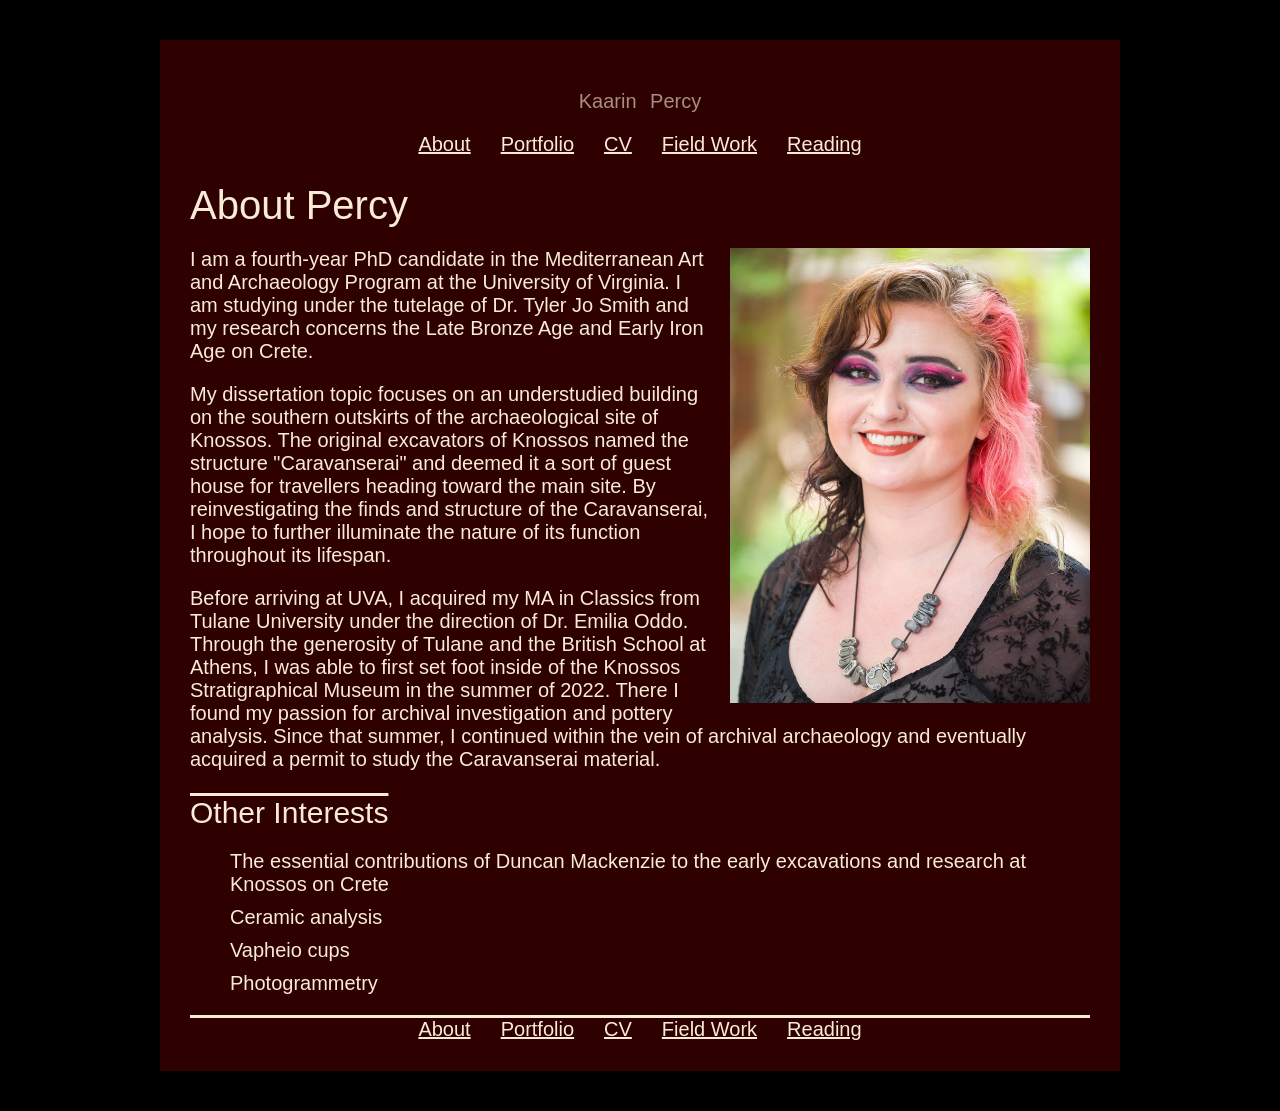
<file: index.html>
<!DOCTYPE html>
<html lang="en">
<head>
    <meta charset="UTF-8">
    <meta name="viewport" content="width=device-width, initial-scale=1.0">
    <title>Kaarin Percy</title>
    <link rel="stylesheet" href="style.css">
</head>
<body>
    <header>
        <p id="sitetitle">Kaarin Percy</p>
        <nav>
            <a href="index.html">About</a>
            <a href="portfolio.html">Portfolio</a>
            <a href="cv.html">CV</a>
            <a href="fieldwork.html">Field Work</a>
            <a href="reading.html">Reading</a>
        </nav>
    </header>
    <main>
        <h1>About Percy</h1>
        <img src="/Assets/headshot2.png" class="aboutpageimage" alt="Headshot of Kaarin Percy, 2025.">
        <p>I am a fourth-year PhD candidate in the Mediterranean Art and Archaeology Program at the University of Virginia. I am studying under the tutelage of <a href="https://art.as.virginia.edu/people/tyler-jo-smith">Dr. Tyler Jo Smith</a> and my research concerns the Late Bronze Age and Early Iron Age on Crete.</p>
        <p>My dissertation topic focuses on an understudied building on the southern outskirts of the archaeological site of <a href="https://knossospalace.gr/">Knossos</a>. The original excavators of Knossos named the structure <a href="https://knossosdocumenta.gr/en/caravanserai/">"Caravanserai"</a> and deemed it a sort of guest house for travellers heading toward the main site. By reinvestigating the finds and structure of the Caravanserai, I hope to further illuminate the nature of its function throughout its lifespan.</p>
        <p>Before arriving at UVA, I acquired my MA in Classics from Tulane University under the direction of <a href="https://liberalarts.tulane.edu/classical-studies/people/emilia-oddo">Dr. Emilia Oddo</a>. Through the generosity of Tulane and the <a href="https://www.bsa.ac.uk/">British School at Athens</a>, I was able to first set foot inside of the <a href="https://www.bsa.ac.uk/about-us/knossos-research-centre/">Knossos Stratigraphical Museum</a> in the summer of 2022. There I found my passion for archival investigation and pottery analysis. Since that summer, I continued within the vein of archival archaeology and eventually acquired a permit to study the Caravanserai material.</p>
        <h2>Other Interests</h2>
        <ul>
            <li>The essential contributions of Duncan Mackenzie to the early excavations and research at Knossos on Crete</li>
            <li>Ceramic analysis</li>
            <li>Vapheio cups</li>
            <li>Photogrammetry</li>
        </ul>
    </main>
<footer>
    <nav>
            <a href="index.html">About</a>
            <a href="portfolio.html">Portfolio</a>
            <a href="cv.html">CV</a>
            <a href="fieldwork.html">Field Work</a>
            <a href="reading.html">Reading</a>
        </nav>
</footer>
</body>
</html>
</file>
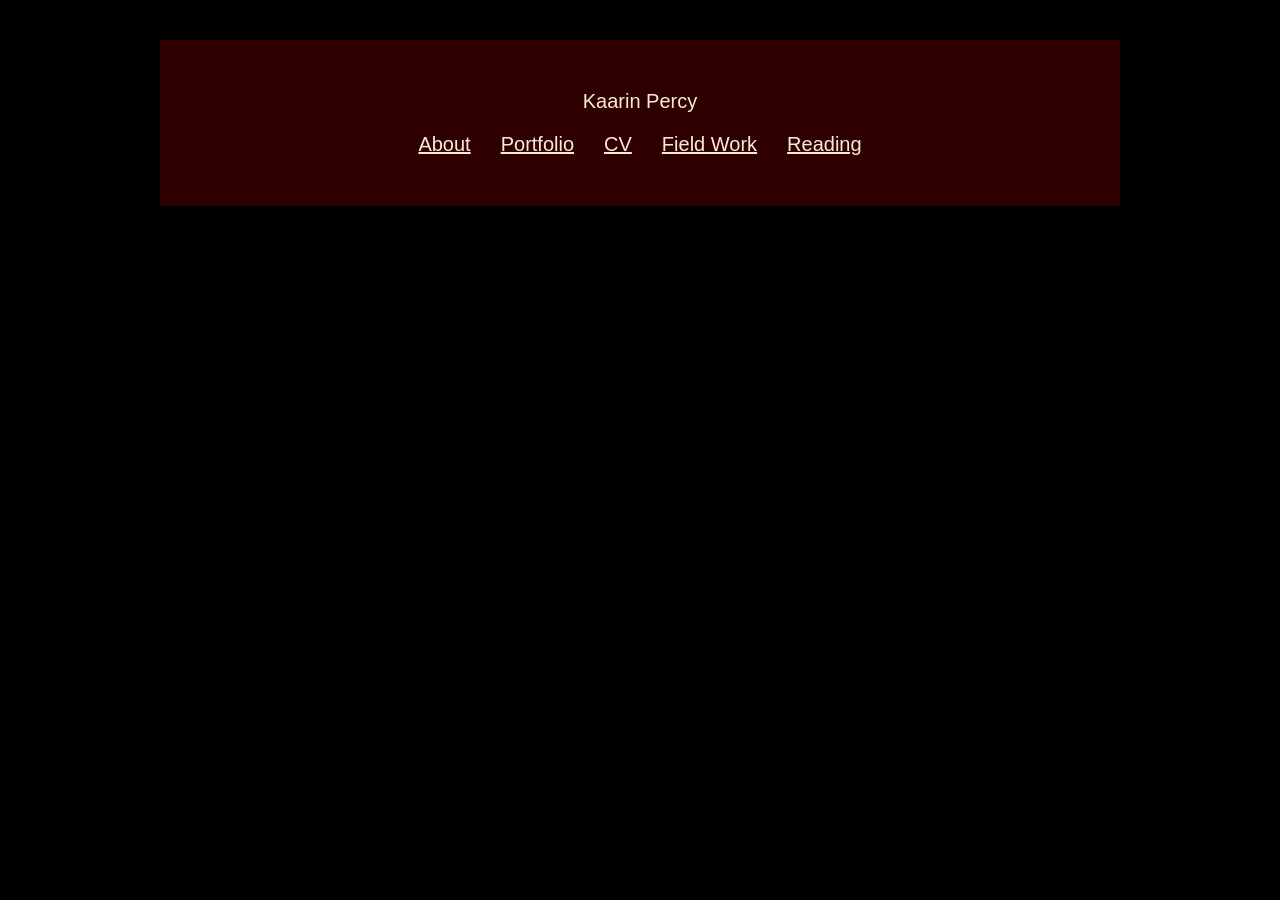
<file: about.html>
<!DOCTYPE html>
<html lang="en">
<head>
    <meta charset="UTF-8">
    <meta name="viewport" content="width=device-width, initial-scale=1.0">
    <title>About - Kaarin Percy</title>
    <link rel="stylesheet" href="style.css">
</head>
<body>
    <header>
        <p>Kaarin Percy</p>
        <nav>
            <a href="about.html">About</a>
            <a href="portfolio.html">Portfolio</a>
            <a href="cv.html">CV</a>
            <a href="fieldwork.html">Field Work</a>
            <a href="reading.html">Reading</a>
        </nav>
    </header>
    <main>
        <p></p>
    </main>

</body>
</html>
</file>
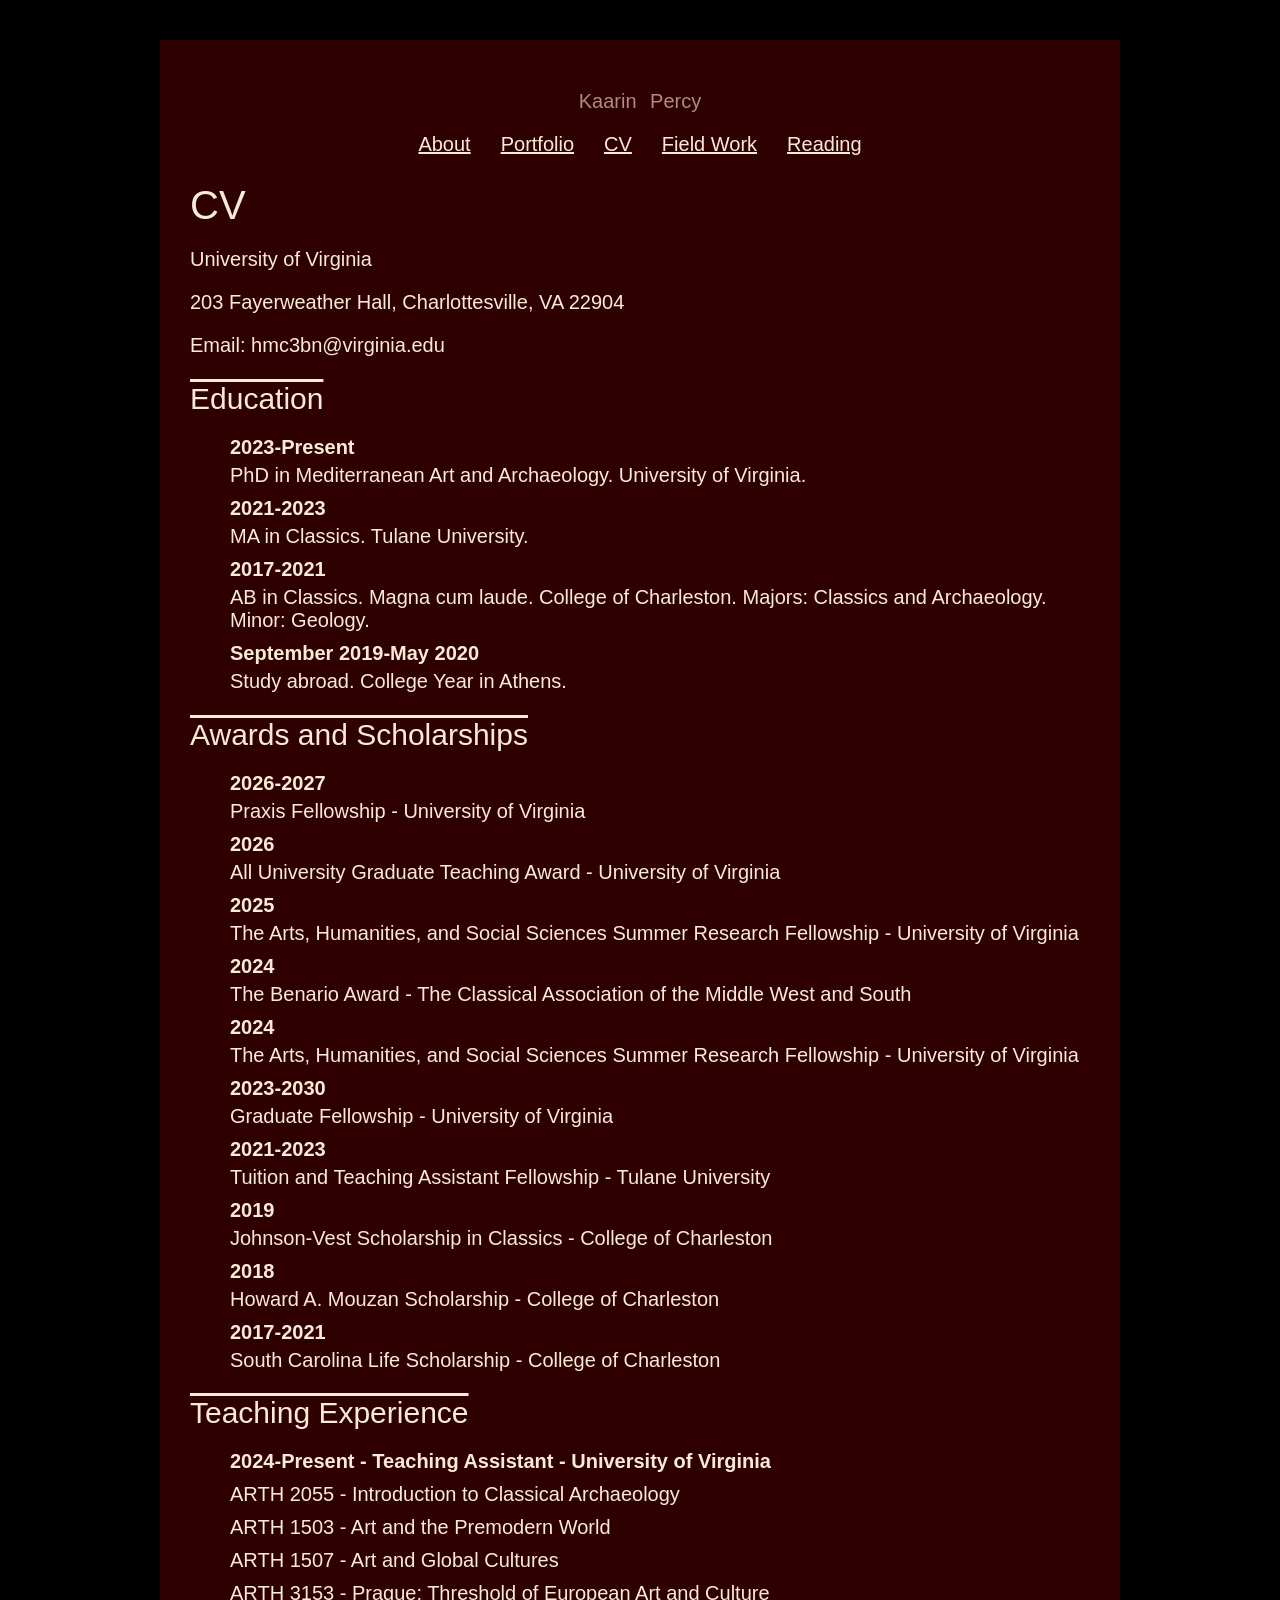
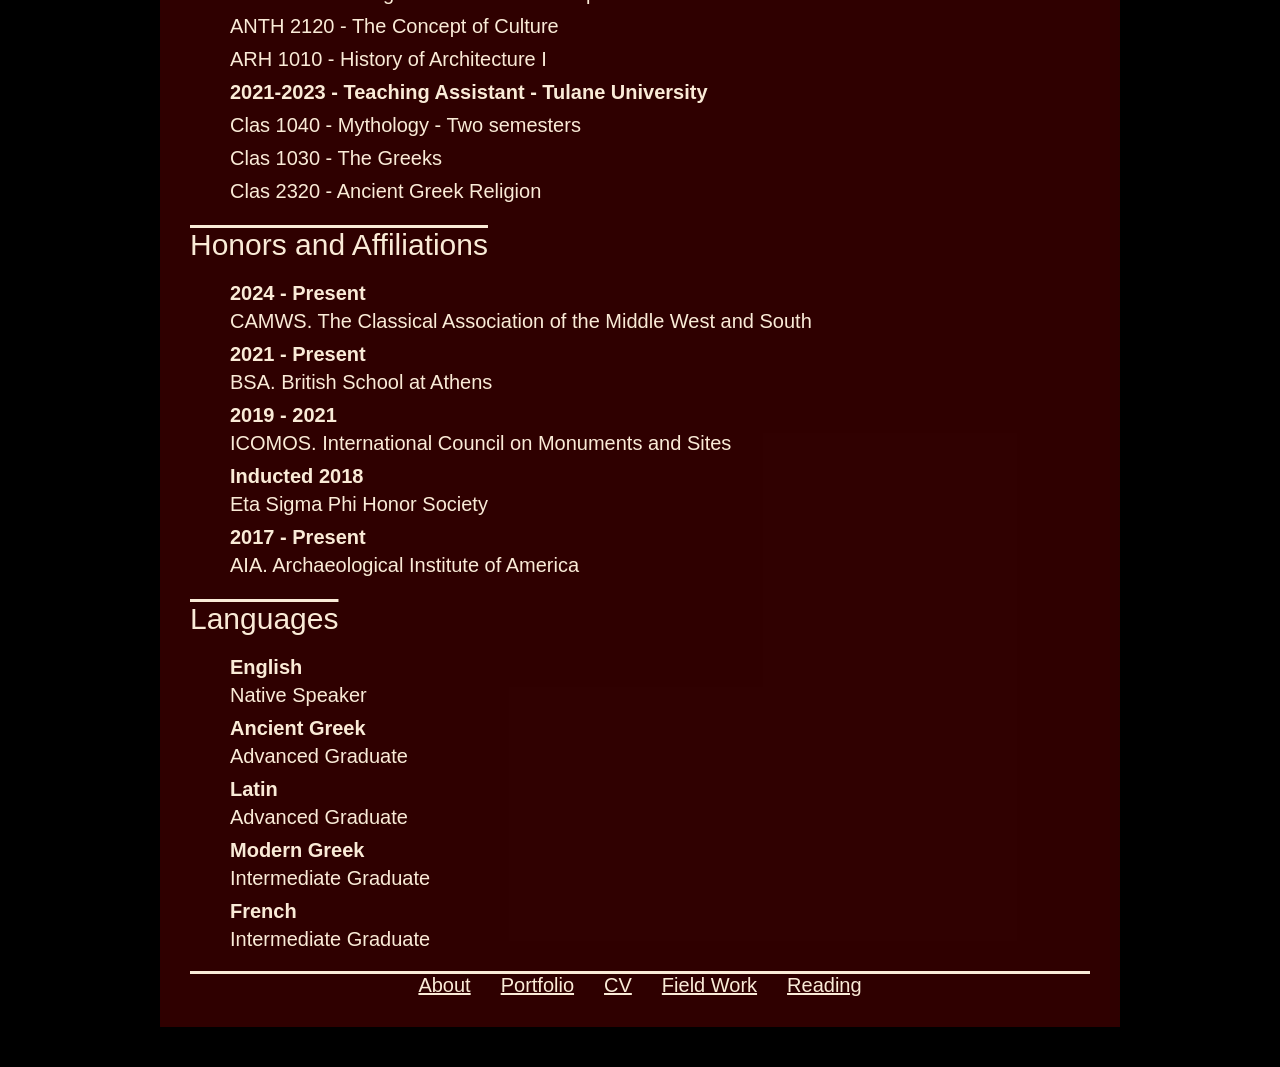
<file: cv.html>
<!DOCTYPE html>
<html lang="en">
<head>
    <meta charset="UTF-8">
    <meta name="viewport" content="width=device-width, initial-scale=1.0">
    <title>CV Kaarin Percy</title>
    <link rel="stylesheet" href="style.css">
</head>
<body>
    <header>
        <p id="sitetitle">Kaarin Percy</p>
        <nav>
            <a href="index.html">About</a>
            <a href="portfolio.html">Portfolio</a>
            <a href="cv.html">CV</a>
            <a href="fieldwork.html">Field Work</a>
            <a href="reading.html">Reading</a>
        </nav>
    </header>
    <main>
        <h1>CV</h1>
        <p>University of Virginia </p>
        <p>
203 Fayerweather Hall,
Charlottesville, VA 22904
        </p>
        <p>Email: hmc3bn@virginia.edu</p>
        <h2>Education</h2>
        <ul> 
            <li><strong>2023-Present</strong> PhD in Mediterranean Art and Archaeology. University of Virginia.</li>
            <li><strong>2021-2023</strong> MA in Classics. Tulane University.</li>
            <li><strong>2017-2021</strong> AB in Classics. Magna cum laude. College of Charleston.
                Majors: Classics and Archaeology. Minor: Geology.
            </li>
            <li><strong>September 2019-May 2020</strong> Study abroad. College Year in Athens.</li>
        </ul>
       
<h2>Awards and Scholarships</h2>
<ul>
    <li><strong>2026-2027</strong> Praxis Fellowship - University of Virginia</li>
    <li><strong>2026</strong> All University Graduate Teaching Award - University of Virginia</li>
    <li><strong>2025</strong> The Arts, Humanities, and Social Sciences Summer Research Fellowship - University of Virginia</li>
    <li><strong>2024</strong> The Benario Award - The Classical Association of the Middle West and South</li>
    <li><strong>2024</strong> The Arts, Humanities, and Social Sciences Summer Research Fellowship - University of Virginia</li>
    <li><strong>2023-2030</strong> Graduate Fellowship - University of Virginia</li>
    <li><strong>2021-2023</strong> Tuition and Teaching Assistant Fellowship - Tulane University</li>
    <li><strong>2019</strong> Johnson-Vest Scholarship in Classics - College of Charleston</li>
    <li><strong>2018</strong> Howard A. Mouzan Scholarship - College of Charleston</li>
    <li><strong>2017-2021</strong> South Carolina Life Scholarship - College of Charleston</li>
</ul>

<h2>Teaching Experience</h2>
<ul>
    <li><strong>2024-Present - Teaching Assistant - University of Virginia</strong></li>
    <li>ARTH 2055 - Introduction to Classical Archaeology</li>
    <li>ARTH 1503 - Art and the Premodern World</li>
    <li>ARTH 1507 - Art and Global Cultures</li>
    <li>ARTH 3153 - Prague: Threshold of European Art and Culture</li>
    <li>ANTH 2120 - The Concept of Culture</li>
    <li>ARH 1010 - History of Architecture I</li>
    <li><strong>2021-2023 - Teaching Assistant - Tulane University</strong></li>
    <li>Clas 1040 - Mythology - Two semesters</li>
    <li>Clas 1030 - The Greeks</li>
    <li>Clas 2320 - Ancient Greek Religion</li>
</ul>
<h2>Honors and Affiliations</h2>
<ul>
    <li><strong>2024 - Present</strong> CAMWS. The Classical Association of the Middle West and South</li>
    <li><strong>2021 - Present</strong> BSA. British School at Athens</li>
    <li><strong>2019 - 2021</strong> ICOMOS. International Council on Monuments and Sites</li>
    <li><strong>Inducted 2018</strong>Eta Sigma Phi Honor Society</li>
    <li><strong>2017 - Present</strong>AIA. Archaeological Institute of America</li>
</ul>
<h2>Languages</h2>
<ul>
    <li><strong>English</strong>Native Speaker</li>
    <li><strong>Ancient Greek</strong>Advanced Graduate</li>
    <li><strong>Latin</strong> Advanced Graduate</li>
    <li><strong>Modern Greek</strong>Intermediate Graduate</li>
    <li><strong>French</strong>Intermediate Graduate</li>
</ul>

    </main>
<footer>
    <nav>
            <a href="index.html">About</a>
            <a href="portfolio.html">Portfolio</a>
            <a href="cv.html">CV</a>
            <a href="fieldwork.html">Field Work</a>
            <a href="reading.html">Reading</a>
        </nav>
</footer>
</body>
</html>
</file>
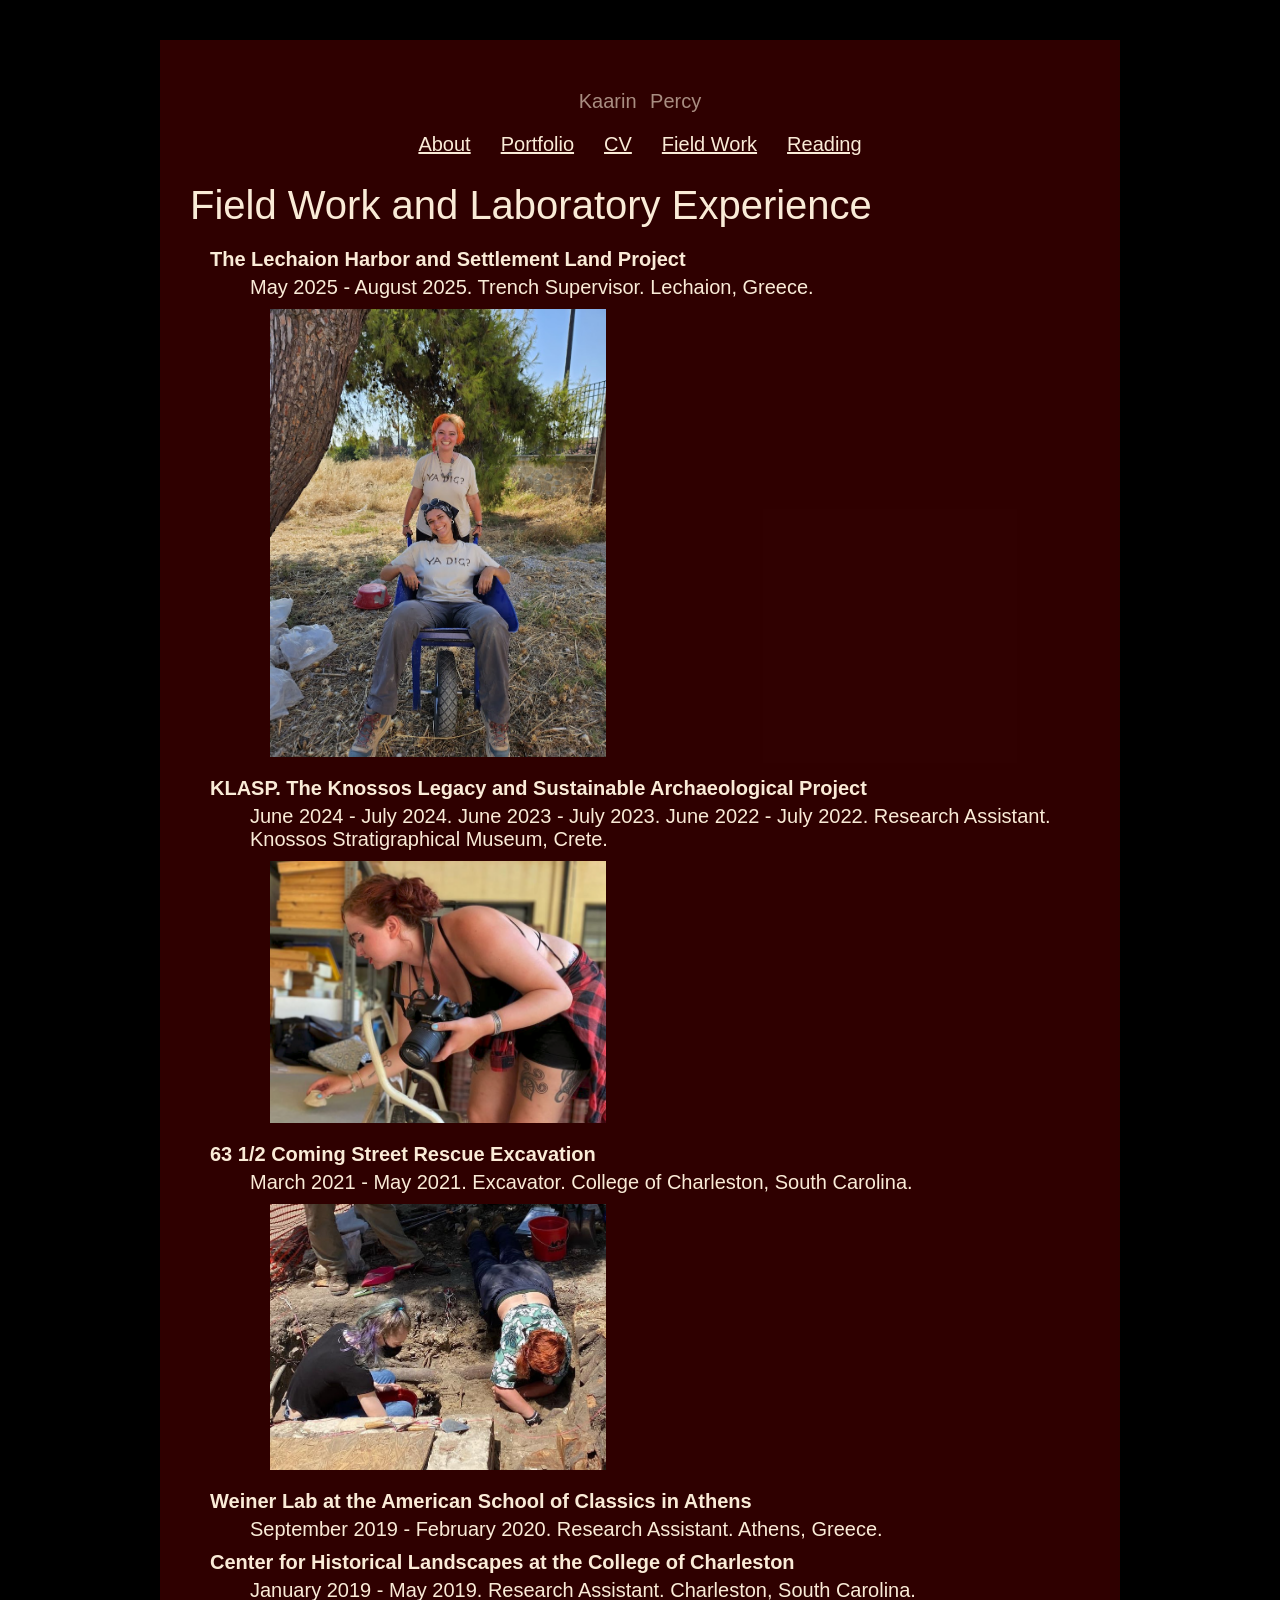
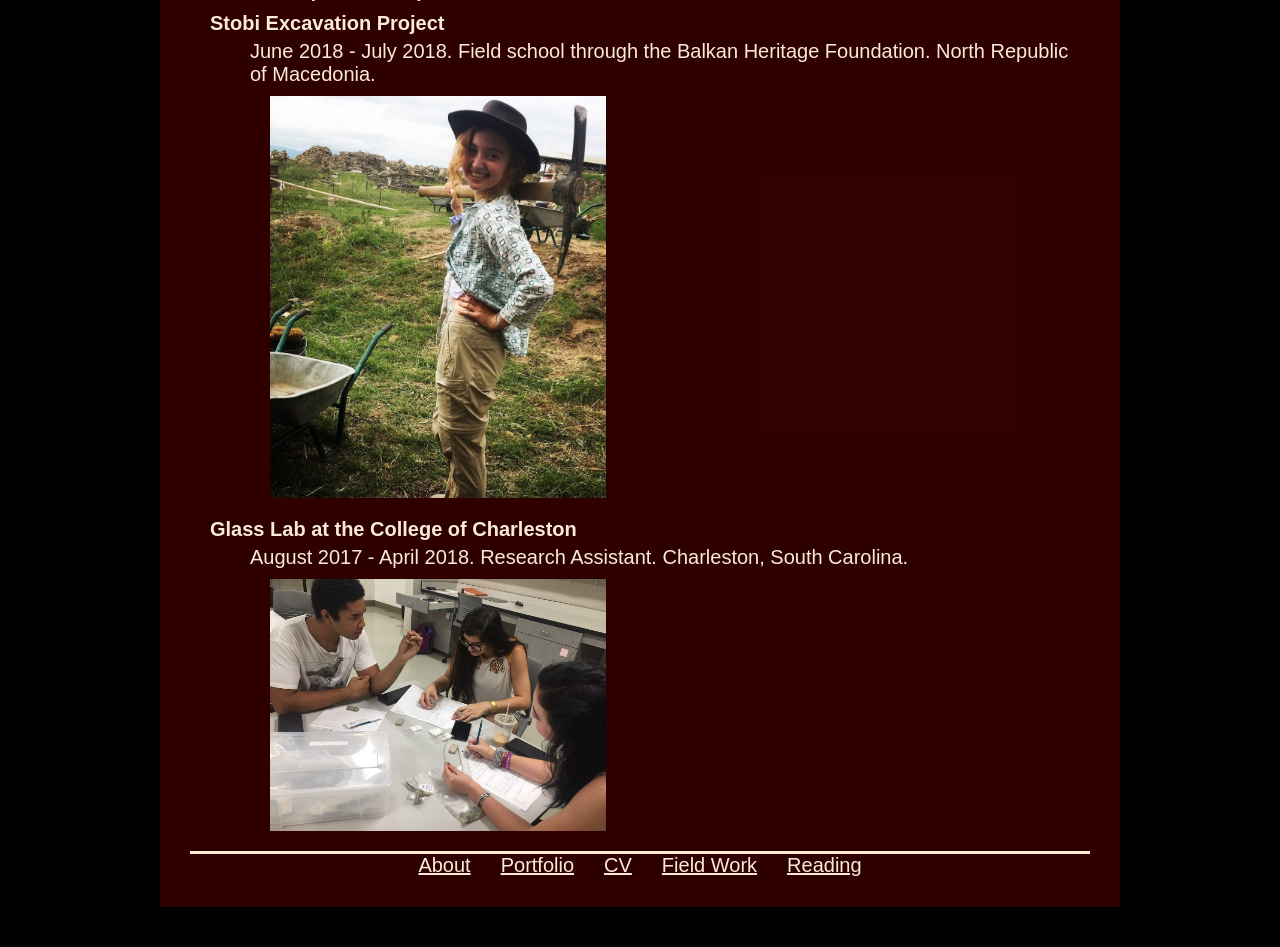
<file: fieldwork.html>
<!DOCTYPE html>
<html lang="en">
<head>
    <meta charset="UTF-8">
    <meta name="viewport" content="width=device-width, initial-scale=1.0">
    <title>Kaarin Percy - Field Work</title>
    <link rel="stylesheet" href="style.css">
</head>
<body>
    <header>
        <p id="sitetitle">Kaarin Percy</p>
        <nav>
            <a href="index.html">About</a>
            <a href="portfolio.html">Portfolio</a>
            <a href="cv.html">CV</a>
            <a href="fieldwork.html">Field Work</a>
            <a href="reading.html">Reading</a>
        </nav>
    </header>
    <main>
        <h1>Field Work and Laboratory Experience</h1>
        <ul class="fieldworklist">
            <li class="lechaion"><strong>The Lechaion Harbor and Settlement Land Project</strong>May 2025 - August 2025. Trench Supervisor. Lechaion, Greece. <img src="/Assets/lechaion2025.jpg" class="fieldworkimageone" alt="Percy at the Lechaion excavation site."></li>
            <li class="knossos"><strong>KLASP. The Knossos Legacy and Sustainable Archaeological Project</strong>June 2024 - July 2024. June 2023 - July 2023. June 2022 - July 2022. Research Assistant. Knossos Stratigraphical Museum, Crete.<img src="/Assets/knossos2024.png" class="fieldworkimagetwo" alt="Percy in the Stratigraphical Museum at Knossos photographing archival material."></li>
            <li class="comingst"><strong>63 1/2 Coming Street Rescue Excavation</strong>March 2021 - May 2021. Excavator. College of Charleston, South Carolina. <img src="/Assets/comingst2021.JPG" class="fieldworkimagethree" alt="Percy excavating at the 63 1/2 Coming Street site."></li>
            <li class="weiner"><strong>Weiner Lab at the American School of Classics in Athens</strong> September 2019 - February 2020. Research Assistant. Athens, Greece.</li>
            <li class="historical"><strong>Center for Historical Landscapes at the College of Charleston</strong>January 2019 - May 2019. Research Assistant. Charleston, South Carolina.</li>
            <li class="stobi"><strong> Stobi Excavation Project </strong> June 2018 - July 2018. Field school through the Balkan Heritage Foundation. North Republic of Macedonia.<img src="/Assets/stobi2018.JPG" class="fieldworkimagefour" alt="Percy excavating at the Stobi site."></li>
            <li class="glass"><strong>Glass Lab at the College of Charleston</strong>August 2017 - April 2018. Research Assistant. Charleston, South Carolina.<img src="/Assets/glasslab2018.JPG" class="fieldworkimagefive" alt="Percy working in the Glass Lab at the College of Charleston."></li>
           
        </ul>
    </main>
<footer>
    <nav>
            <a href="index.html">About</a>
            <a href="portfolio.html">Portfolio</a>
            <a href="cv.html">CV</a>
            <a href="fieldwork.html">Field Work</a>
            <a href="reading.html">Reading</a>
        </nav>
</footer>
</body>
</html>
</file>
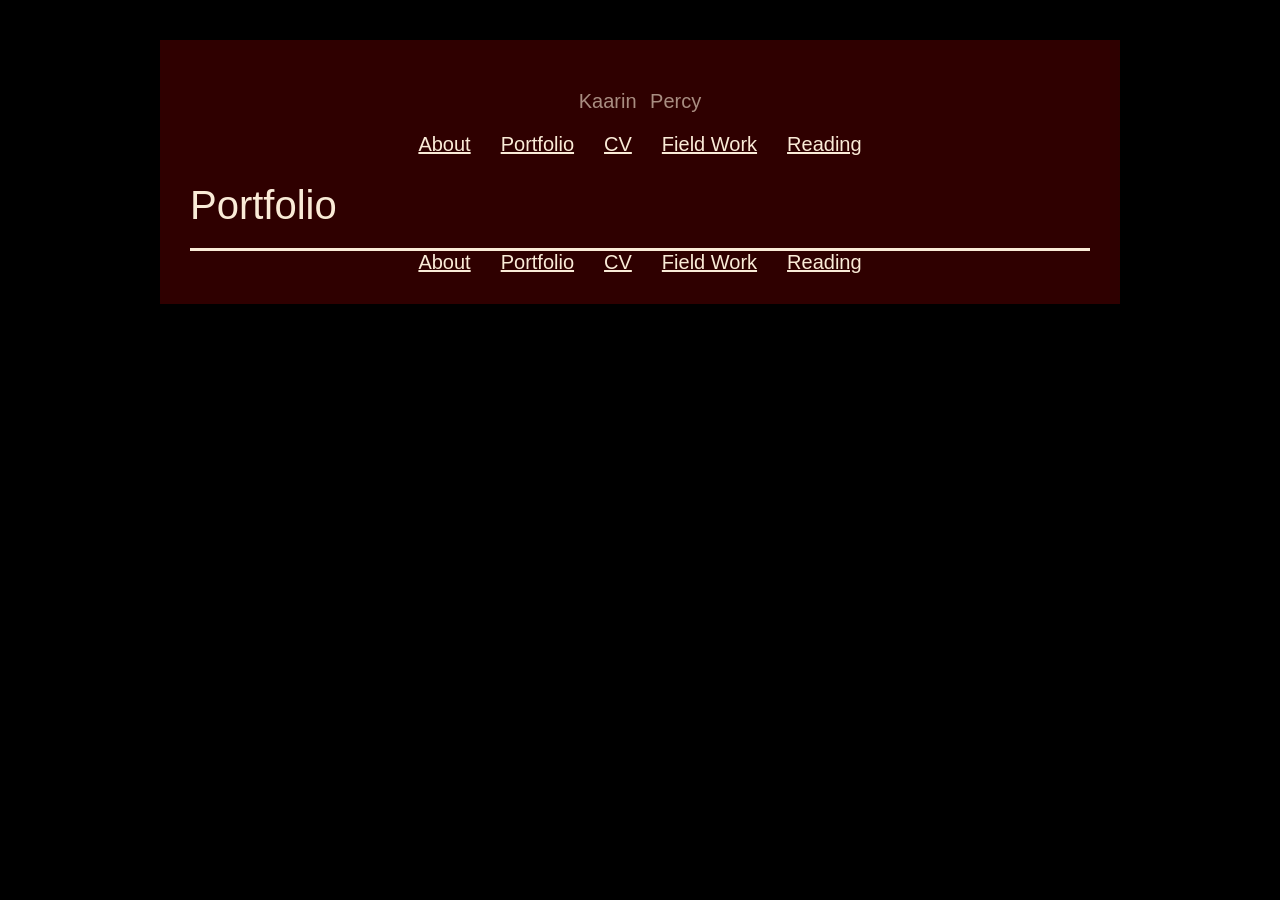
<file: portfolio.html>
<!DOCTYPE html>
<html lang="en">
<head>
    <meta charset="UTF-8">
    <meta name="viewport" content="width=device-width, initial-scale=1.0">
    <title>Kaarin Percy - Portfolio</title>
    <link rel="stylesheet" href="style.css">
</head>
<body>
    <header>
        <p id="sitetitle">Kaarin Percy</p>
        <nav>
            <a href="index.html">About</a>
            <a href="portfolio.html">Portfolio</a>
            <a href="cv.html">CV</a>
            <a href="fieldwork.html">Field Work</a>
            <a href="reading.html">Reading</a>
        </nav>
    </header>
    <main>
        <h1>Portfolio</h1>
        
    </main>
<footer>
    <nav>
            <a href="index.html">About</a>
            <a href="portfolio.html">Portfolio</a>
            <a href="cv.html">CV</a>
            <a href="fieldwork.html">Field Work</a>
            <a href="reading.html">Reading</a>
        </nav>
</footer>
</body>
</html>
</file>
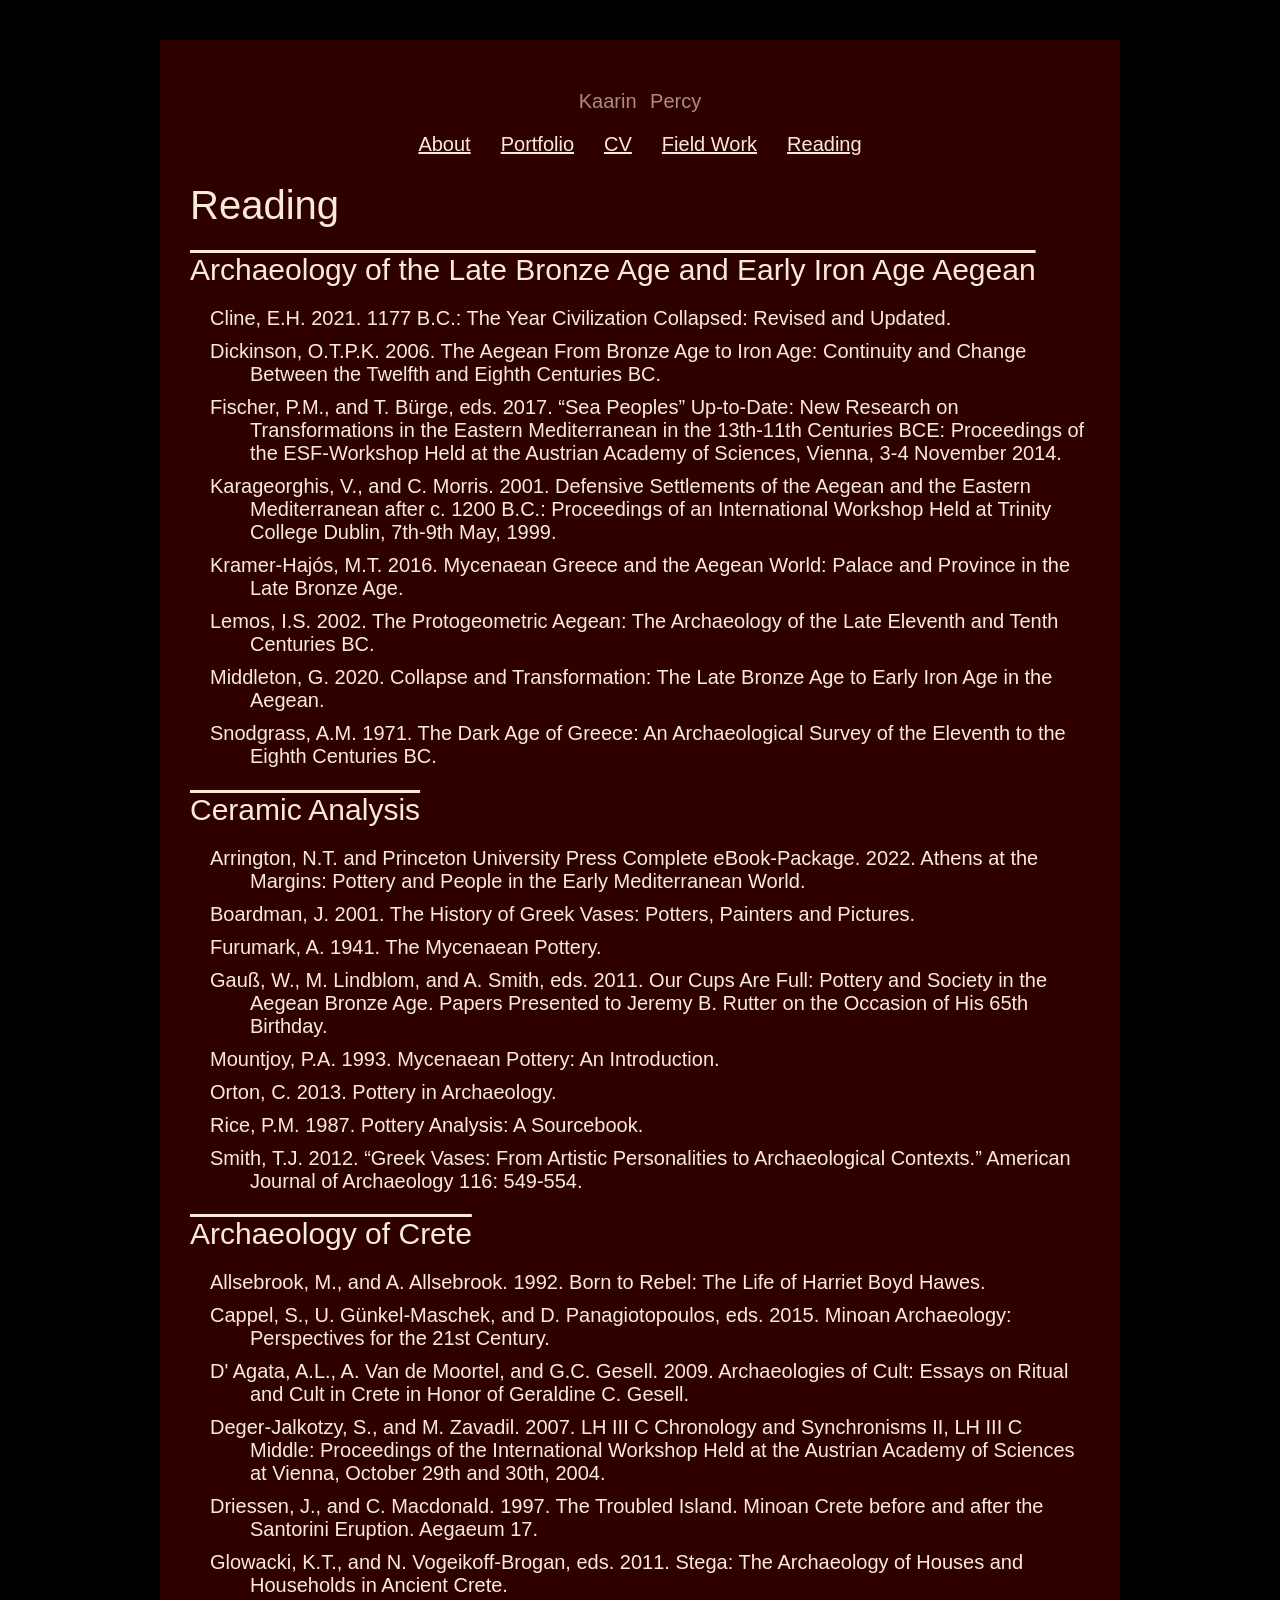
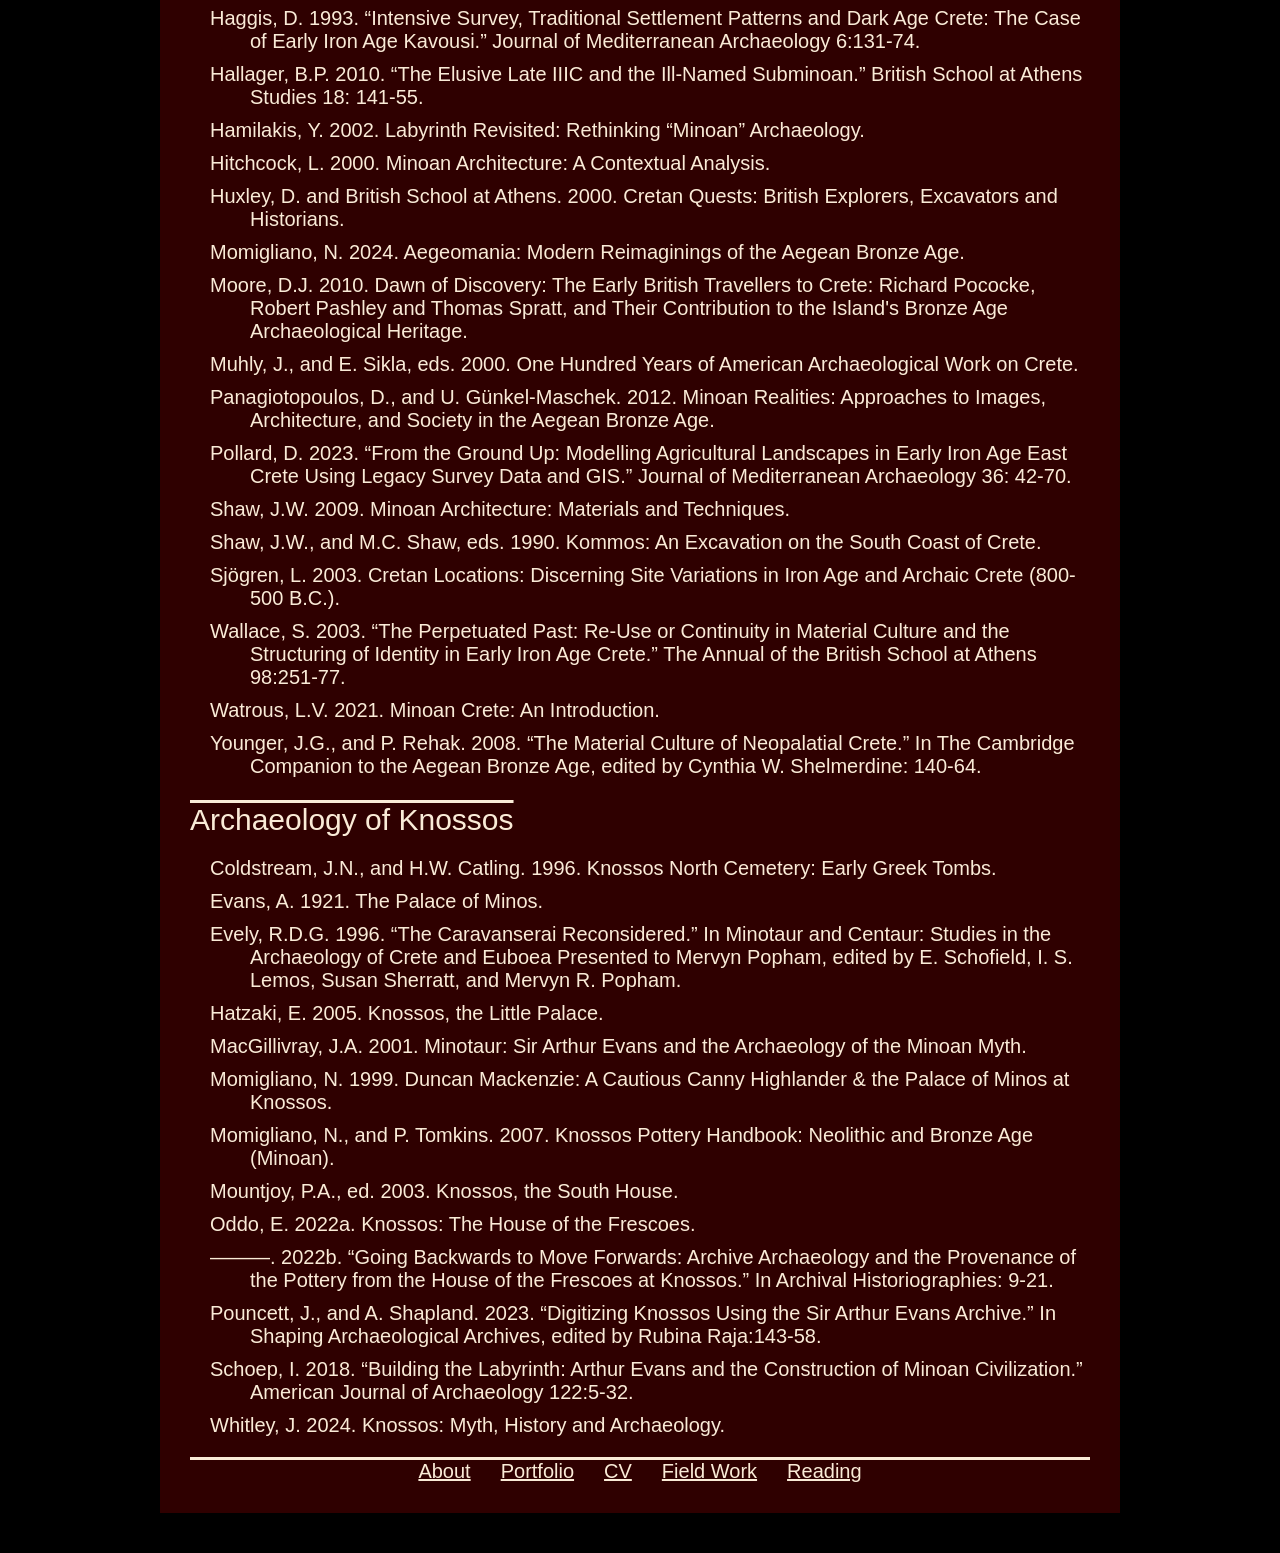
<file: reading.html>
<!DOCTYPE html>
<html lang="en">
<head>
    <meta charset="UTF-8">
    <meta name="viewport" content="width=device-width, initial-scale=1.0">
    <title>Kaarin Percy - Reading</title>
    <link rel="stylesheet" href="style.css">
</head>
<body>
    <header>
        <p id="sitetitle">Kaarin Percy</p>
        <nav>
            <a href="index.html">About</a>
            <a href="portfolio.html">Portfolio</a>
            <a href="cv.html">CV</a>
            <a href="fieldwork.html">Field Work</a>
            <a href="reading.html">Reading</a>
        </nav>
    </header>
    <main>
        <h1>Reading</h1>
        <h2>Archaeology of the Late Bronze Age and Early Iron Age Aegean</h2>
        <ul class="readinglist">
            <li>Cline, E.H. 2021. 1177 B.C.: The Year Civilization Collapsed: Revised and Updated.</li>
            <li>Dickinson, O.T.P.K. 2006. The Aegean From Bronze Age to Iron Age: Continuity and Change Between the Twelfth and Eighth Centuries BC.</li>
            <li>Fischer, P.M., and T. Bürge, eds. 2017. “Sea Peoples” Up-to-Date: New Research on Transformations in the Eastern Mediterranean in the 13th-11th Centuries BCE: Proceedings of the ESF-Workshop Held at the Austrian Academy of Sciences, Vienna, 3-4 November 2014.</li>
            <li>Karageorghis, V., and C. Morris. 2001. Defensive Settlements of the Aegean and the Eastern Mediterranean after c. 1200 B.C.: Proceedings of an International Workshop Held at Trinity College Dublin, 7th-9th May, 1999.</li>
            <li>Kramer-Hajós, M.T. 2016. Mycenaean Greece and the Aegean World: Palace and Province in the Late Bronze Age.</li>
            <li>Lemos, I.S. 2002. The Protogeometric Aegean: The Archaeology of the Late Eleventh and Tenth Centuries BC.</li>
            <li>Middleton, G. 2020. Collapse and Transformation: The Late Bronze Age to Early Iron Age in the Aegean. </li>
            <li>Snodgrass, A.M. 1971. The Dark Age of Greece: An Archaeological Survey of the Eleventh to the Eighth Centuries BC.</li>
        </ul>
        <h2>Ceramic Analysis</h2>
        <ul class="readinglist">
            <li>Arrington, N.T. and Princeton University Press Complete eBook-Package. 2022. Athens at the Margins: Pottery and People in the Early Mediterranean World.</li>
            <li>Boardman, J. 2001. The History of Greek Vases: Potters, Painters and Pictures.</li>
            <li>Furumark, A. 1941. The Mycenaean Pottery. </li>
            <li>Gauß, W., M. Lindblom, and A. Smith, eds. 2011. Our Cups Are Full: Pottery and Society in the Aegean Bronze Age. Papers Presented to Jeremy B. Rutter on the Occasion of His 65th Birthday.</li>
            <li>Mountjoy, P.A. 1993. Mycenaean Pottery: An Introduction. </li>
            <li>Orton, C. 2013. Pottery in Archaeology. </li>
            <li>Rice, P.M. 1987. Pottery Analysis: A Sourcebook.</li>
            <li>Smith, T.J. 2012. “Greek Vases: From Artistic Personalities to Archaeological Contexts.” American Journal of Archaeology 116: 549-554.</li>
        </ul>
        <h2>Archaeology of Crete</h2>
        <ul class="readinglist">
            <li>Allsebrook, M., and A. Allsebrook. 1992. Born to Rebel: The Life of Harriet Boyd Hawes.</li>
            <li>Cappel, S., U. Günkel-Maschek, and D. Panagiotopoulos, eds. 2015. Minoan Archaeology: Perspectives for the 21st Century. </li>
            <li>D' Agata, A.L., A. Van de Moortel, and G.C. Gesell. 2009. Archaeologies of Cult: Essays on Ritual and Cult in Crete in Honor of Geraldine C. Gesell. </li>
            <li>Deger-Jalkotzy, S., and M. Zavadil. 2007. LH III C Chronology and Synchronisms II, LH III C Middle: Proceedings of the International Workshop Held at the Austrian Academy of Sciences at Vienna, October 29th and 30th, 2004. </li>
            <li>Driessen, J., and C. Macdonald. 1997. The Troubled Island. Minoan Crete before and after the Santorini Eruption. Aegaeum 17.</li>
            <li>Glowacki, K.T., and N. Vogeikoff-Brogan, eds. 2011. Stega: The Archaeology of Houses and Households in Ancient Crete.</li>
            <li>Haggis, D. 1993. “Intensive Survey, Traditional Settlement Patterns and Dark Age Crete: The Case of Early Iron Age Kavousi.” Journal of Mediterranean Archaeology 6:131-74.</li>
            <li>Hallager, B.P. 2010. “The Elusive Late IIIC and the Ill-Named Subminoan.” British School at Athens Studies 18: 141-55.</li>
            <li>Hamilakis, Y. 2002. Labyrinth Revisited: Rethinking “Minoan” Archaeology.</li>
            <li>Hitchcock, L. 2000. Minoan Architecture: A Contextual Analysis.</li>
            <li>Huxley, D. and British School at Athens. 2000. Cretan Quests: British Explorers, Excavators and Historians.</li>
            <li>Momigliano, N. 2024. Aegeomania: Modern Reimaginings of the Aegean Bronze Age.</li>
            <li>Moore, D.J. 2010. Dawn of Discovery: The Early British Travellers to Crete: Richard Pococke, Robert Pashley and Thomas Spratt, and Their Contribution to the Island's Bronze Age Archaeological Heritage.</li>
            <li>Muhly, J., and E. Sikla, eds. 2000. One Hundred Years of American Archaeological Work on Crete.</li>
            <li>Panagiotopoulos, D., and U. Günkel-Maschek. 2012. Minoan Realities: Approaches to Images, Architecture, and Society in the Aegean Bronze Age.</li>
            <li>Pollard, D. 2023. “From the Ground Up: Modelling Agricultural Landscapes in Early Iron Age East Crete Using Legacy Survey Data and GIS.” Journal of Mediterranean Archaeology 36: 42-70.</li>
            <li>Shaw, J.W. 2009. Minoan Architecture: Materials and Techniques. </li>
            <li>Shaw, J.W., and M.C. Shaw, eds. 1990. Kommos: An Excavation on the South Coast of Crete.</li>
            <li>Sjögren, L. 2003. Cretan Locations: Discerning Site Variations in Iron Age and Archaic Crete (800-500 B.C.).</li>
            <li>Wallace, S. 2003. “The Perpetuated Past: Re-Use or Continuity in Material Culture and the Structuring of Identity in Early Iron Age Crete.” The Annual of the British School at Athens 98:251-77.</li>
            <li>Watrous, L.V. 2021. Minoan Crete: An Introduction.</li>
            <li>Younger, J.G., and P. Rehak. 2008. “The Material Culture of Neopalatial Crete.” In The Cambridge Companion to the Aegean Bronze Age, edited by Cynthia W. Shelmerdine: 140-64.</li>
        </ul>
        <h2>Archaeology of Knossos</h2>
        <ul class="readinglist">
            <li>Coldstream, J.N., and H.W. Catling. 1996. Knossos North Cemetery: Early Greek Tombs.</li>
            <li>Evans, A. 1921. The Palace of Minos.</li>
            <li>Evely, R.D.G. 1996. “The Caravanserai Reconsidered.” In Minotaur and Centaur: Studies in the Archaeology of Crete and Euboea Presented to Mervyn Popham, edited by E. Schofield, I. S. Lemos, Susan Sherratt, and Mervyn R. Popham.</li>
            <li>Hatzaki, E. 2005. Knossos, the Little Palace.</li>
            <li>MacGillivray, J.A. 2001. Minotaur: Sir Arthur Evans and the Archaeology of the Minoan Myth.</li>
            <li>Momigliano, N. 1999. Duncan Mackenzie: A Cautious Canny Highlander & the Palace of Minos at Knossos.</li>
            <li>Momigliano, N., and P. Tomkins. 2007. Knossos Pottery Handbook: Neolithic and Bronze Age (Minoan).</li>
            <li>Mountjoy, P.A., ed. 2003. Knossos, the South House.</li>
            <li>Oddo, E. 2022a. Knossos: The House of the Frescoes.</li>
            <li>———. 2022b. “Going Backwards to Move Forwards: Archive Archaeology and the Provenance of the Pottery from the House of the Frescoes at Knossos.” In Archival Historiographies: 9-21.</li>
            <li>Pouncett, J., and A. Shapland. 2023. “Digitizing Knossos Using the Sir Arthur Evans Archive.” In Shaping Archaeological Archives, edited by Rubina Raja:143-58.</li>
            <li>Schoep, I. 2018. “Building the Labyrinth: Arthur Evans and the Construction of Minoan Civilization.” American Journal of Archaeology 122:5-32.</li>
            <li>Whitley, J. 2024. Knossos: Myth, History and Archaeology.</li>
        </ul>
    </main>
<footer>
    <nav>
            <a href="index.html">About</a>
            <a href="portfolio.html">Portfolio</a>
            <a href="cv.html">CV</a>
            <a href="fieldwork.html">Field Work</a>
            <a href="reading.html">Reading</a>
        </nav>
</footer>
</body>
</html>
</file>
<file: style.css>
* {
    color: antiqueWhite;
    font-family: 'OpenDyslexic', sans-serif;
}
a:link {
    color: antiqueWhite;
    text-decoration: none;
}
a:hover,
a:focus,
a:active {
    color:goldenrod;
    font-size:larger;
}
html {
    background-color: black;
}
header {
    text-align: center;
    margin-bottom: 20px;

}
p[id="sitetitle"] {
    font-size: 20px;
    font-weight: normal;
    opacity: .6;
    font-family: lucida handwriting, sans-serif;
    word-spacing: 8px;
}
nav {
    gap: 30px;
    display: flex;
    justify-content: center;
    text-decoration: underline;
}
body {
    max-width: 900px;
    margin: 40px auto;
    background-color: rgba(57, 1, 1, 0.834);
    padding: 30px;
    font-size: 20px;
}
footer {
    margin-top: 20px;
    border-top: 3px solid antiqueWhite;
}
p {
    margin-bottom: 1em;
}
h1 {
    margin-bottom: 0.5em;
    font-weight: normal;
}
h2 {
    text-decoration: overline;
    margin-bottom: 0;
    font-weight: normal;
}
ul {
    list-style-type: none;
}
li {
    margin-bottom: 10px;
}
li strong {
    display: block;
    margin-bottom: 5px;
}

img {
    max-width: 100%;
    width: auto;
    height: auto;
    display: block;
}
img[class="aboutpageimage"] {
    float: right;
    margin-left: 20px;
    width: 40%;
    height: auto;
}
ul[class="fieldworklist"] {
    list-style-type: none;
    margin-left: 20px;
    text-indent: -40px;
}
li[class="lechaion"] {
    margin-bottom: 20px;
    display: block;
    width: 100%;
}
li[class="knossos"] {
    margin-bottom: 20px;
    display: block;
    width: 100%;
}
li[class="comingst"] {
    margin-bottom: 20px;
    display: block;
    width: 100%;
}
li[class="stobi"] {
    margin-bottom: 20px;
    display: block;
    width: 100%;
}
img[class="fieldworkimageone"] {
    float: center;
    margin-left: 20px;
    width: 40%;
    height: auto;
    margin-top: 10px;
}
img[class="fieldworkimagetwo"] {
    float: center;
    margin-left: 20px;
    width: 40%;
    height: auto;
    margin-top: 10px;
}
img[class="fieldworkimagethree"] {
    float: center;
    margin-left: 20px;
    width: 40%;
    height: auto;
    margin-top: 10px;
}
img[class="fieldworkimagefour"] {
    float: center;
    margin-left: 20px;
    width: 40%;
    height: auto;
    margin-top: 10px;
}
img[class="fieldworkimagefive"] {
    float: center;
    margin-left: 20px;
    width: 40%;
    height: auto;
    margin-top: 10px;
}
ul[class="readinglist"] {
    list-style-type: none;
    margin-left: 20px;
    text-indent: -40px;
}
</file>
